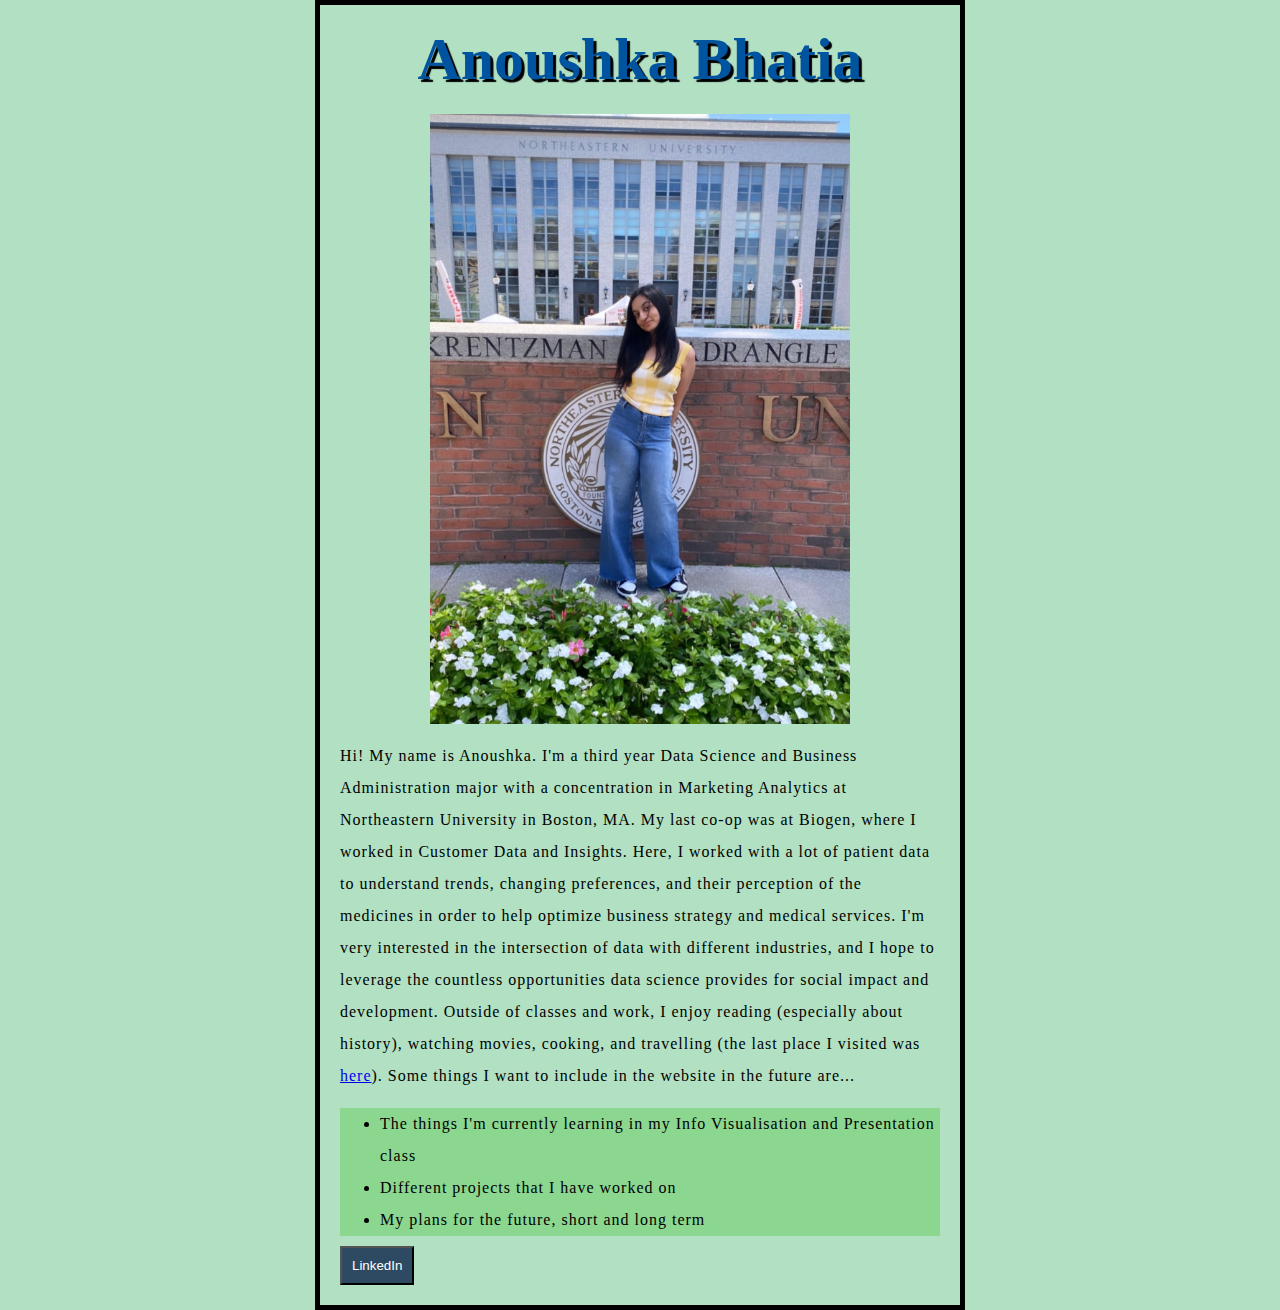
<file: index.html>
<!DOCTYPE html>
<html lang="en">
<head>
  <!-- Metadata for character set and page title -->
  <meta charset="utf-8">
  <title>Anoushka Bhatia</title>
  <!-- Link to the external CSS stylesheet -->
  <link rel="stylesheet" href="style/style.css">
  <!-- Link to the external JavaScript file -->
  <script src="scripts/main.js"></script>
</head>
<body>
  <!-- Main heading -->
  <h1>Anoushka Bhatia</h1>
  <!-- Image of Anoushka with alternative text -->
  <img src="images/anoushka.jpg" alt="Anoushka Bhatia Image 1">
  <!-- Introduction paragraph about Anoushka -->
  <p>Hi! My name is Anoushka. I'm a third year Data Science and Business Administration major with a concentration in Marketing Analytics at Northeastern University in Boston, MA. My last co-op was at Biogen, where I worked in Customer Data and Insights. Here, I worked with a lot of patient data to understand trends, changing preferences, and their perception of the medicines in order to help optimize business strategy and medical services. I'm very interested in the intersection of data with different industries, and I hope to leverage the countless opportunities data science provides for social impact and development. Outside of classes and work, I enjoy reading (especially about history), watching movies, cooking, and travelling (the last place I visited was <a href="travel.html">here</a>). Some things I want to include in the website in the future are...</p>
  <!-- Unordered list for future website content -->
  <ul>
    <li>The things I'm currently learning in my Info Visualisation and Presentation class</li>
    <li>Different projects that I have worked on</li>
    <li>My plans for the future, short and long term</li>
  </ul>
  <!-- Button to open LinkedIn profile -->
  <button onclick="openLinkedin()">LinkedIn</button>

</body>
</html>
</file>
<file: style/style.css>
/* Base styles for the entire HTML document */
html {
    font-size: 10px;
    font-family: 'Times New Roman', sans-serif;
  }

  /* Styles for the main heading (h1) */
  h1 {
    font-size: 60px;
    text-align: center;
    font-weight: bold;
  }

  /* Styles for paragraphs (p) and list items (li) */
  p, li {
    font-size: 16px;
    line-height: 2;
    letter-spacing: 1px;
  }

  /* Overall styles for the body, setting a fixed width, margin, padding, and border */
  body {
    width: 600px;
    margin: 0 auto;
    padding: 0 20px 20px 20px;
    border: 5px solid black;
  }

  /* Additional styles for the main heading (h1) */
  h1 {
    margin: 0;
    padding: 20px 0;
    color: #00539F;
    text-shadow: 3px 3px 1px black;
  }

  /* Styles for images, centering them in the container */
  img {
    display: block;
    margin: 0 auto;
  }

/* Styles for images to limit their maximum width and maintain aspect ratio */
img {
  display: block;
  margin: 0 auto;
  max-width: 70%; /* Set the maximum width to 70% of its container */
  height: auto; /* Maintain the aspect ratio */
}

/* Background color for the body */
  body {
    background-color: #B2E0C2; /* Light green background */
  }

  /* Background color for unordered lists (ul) */
  ul {
    background-color: #8CD790; 
  }

  /* Styles for buttons */
  button {
    background-color: #2E4A62; 
    color: #FFFFFF;
    padding: 10px;
    cursor: pointer;
  }
</file>
